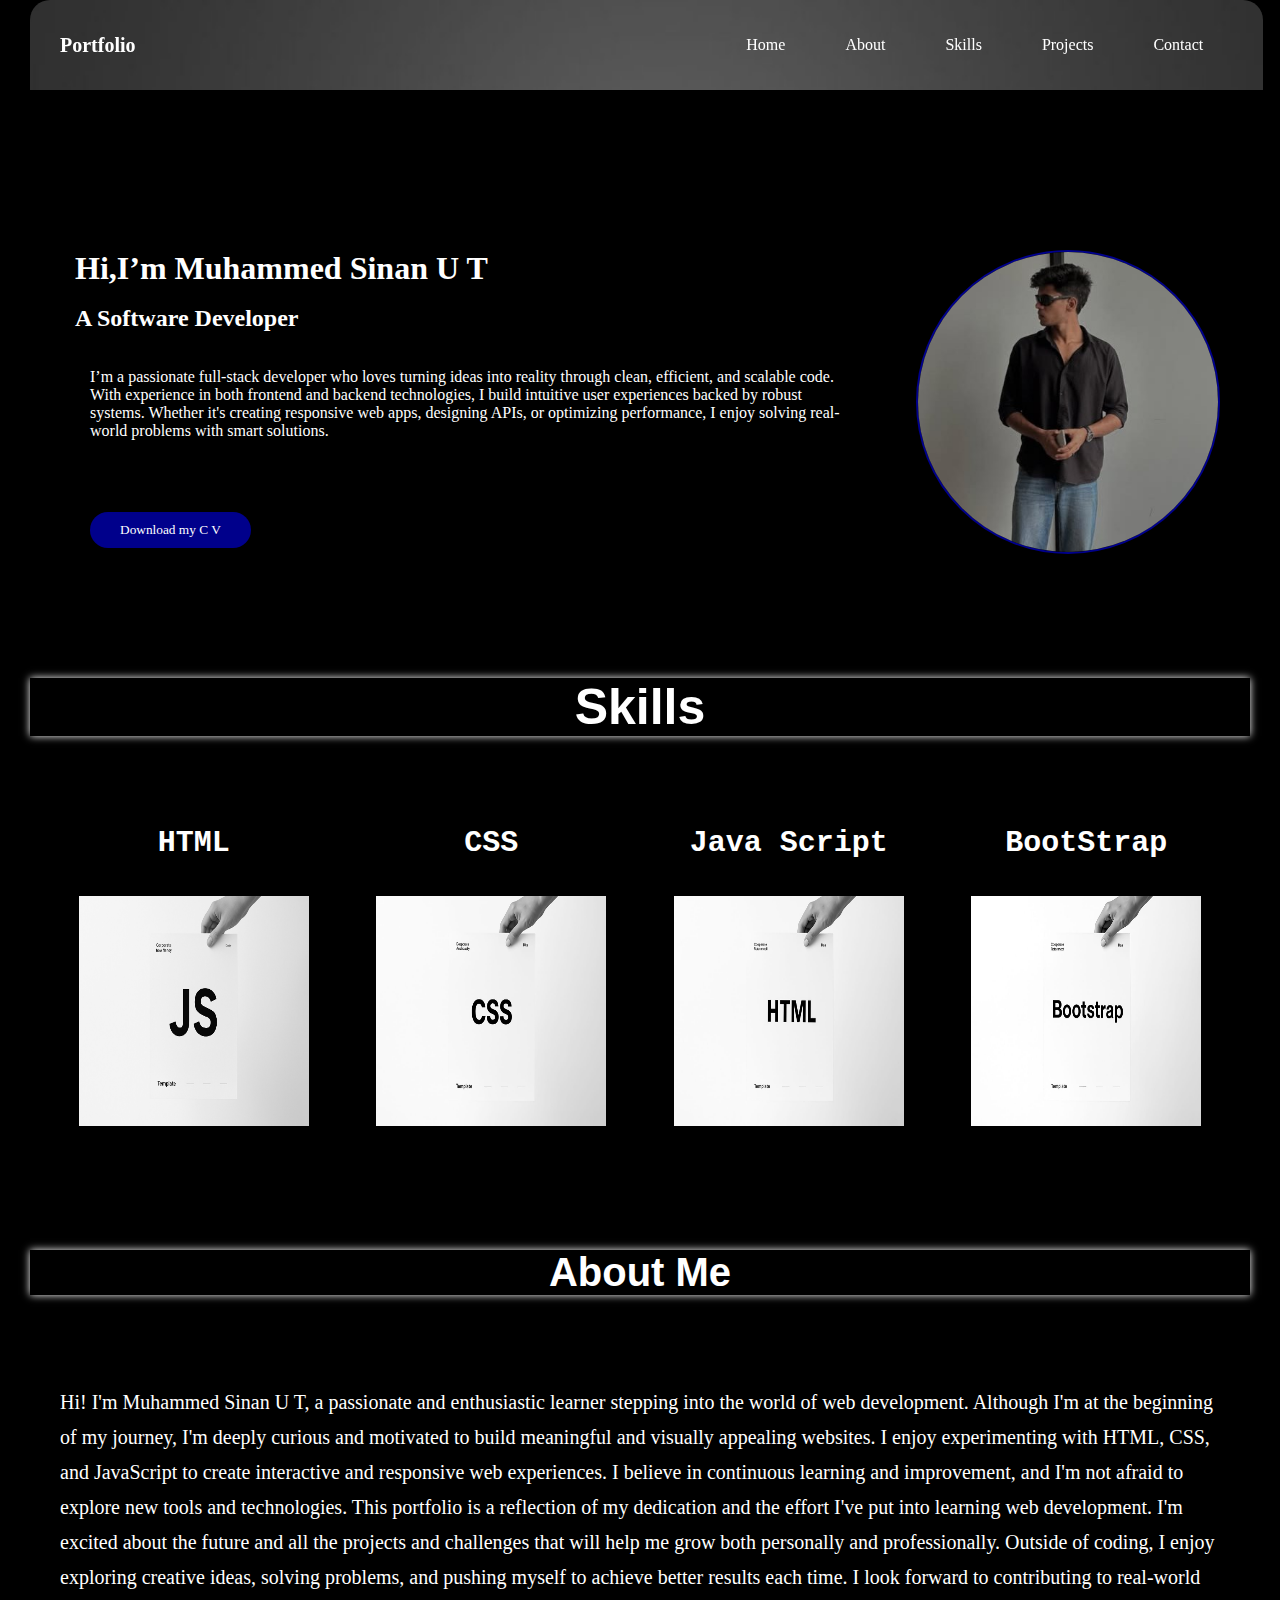
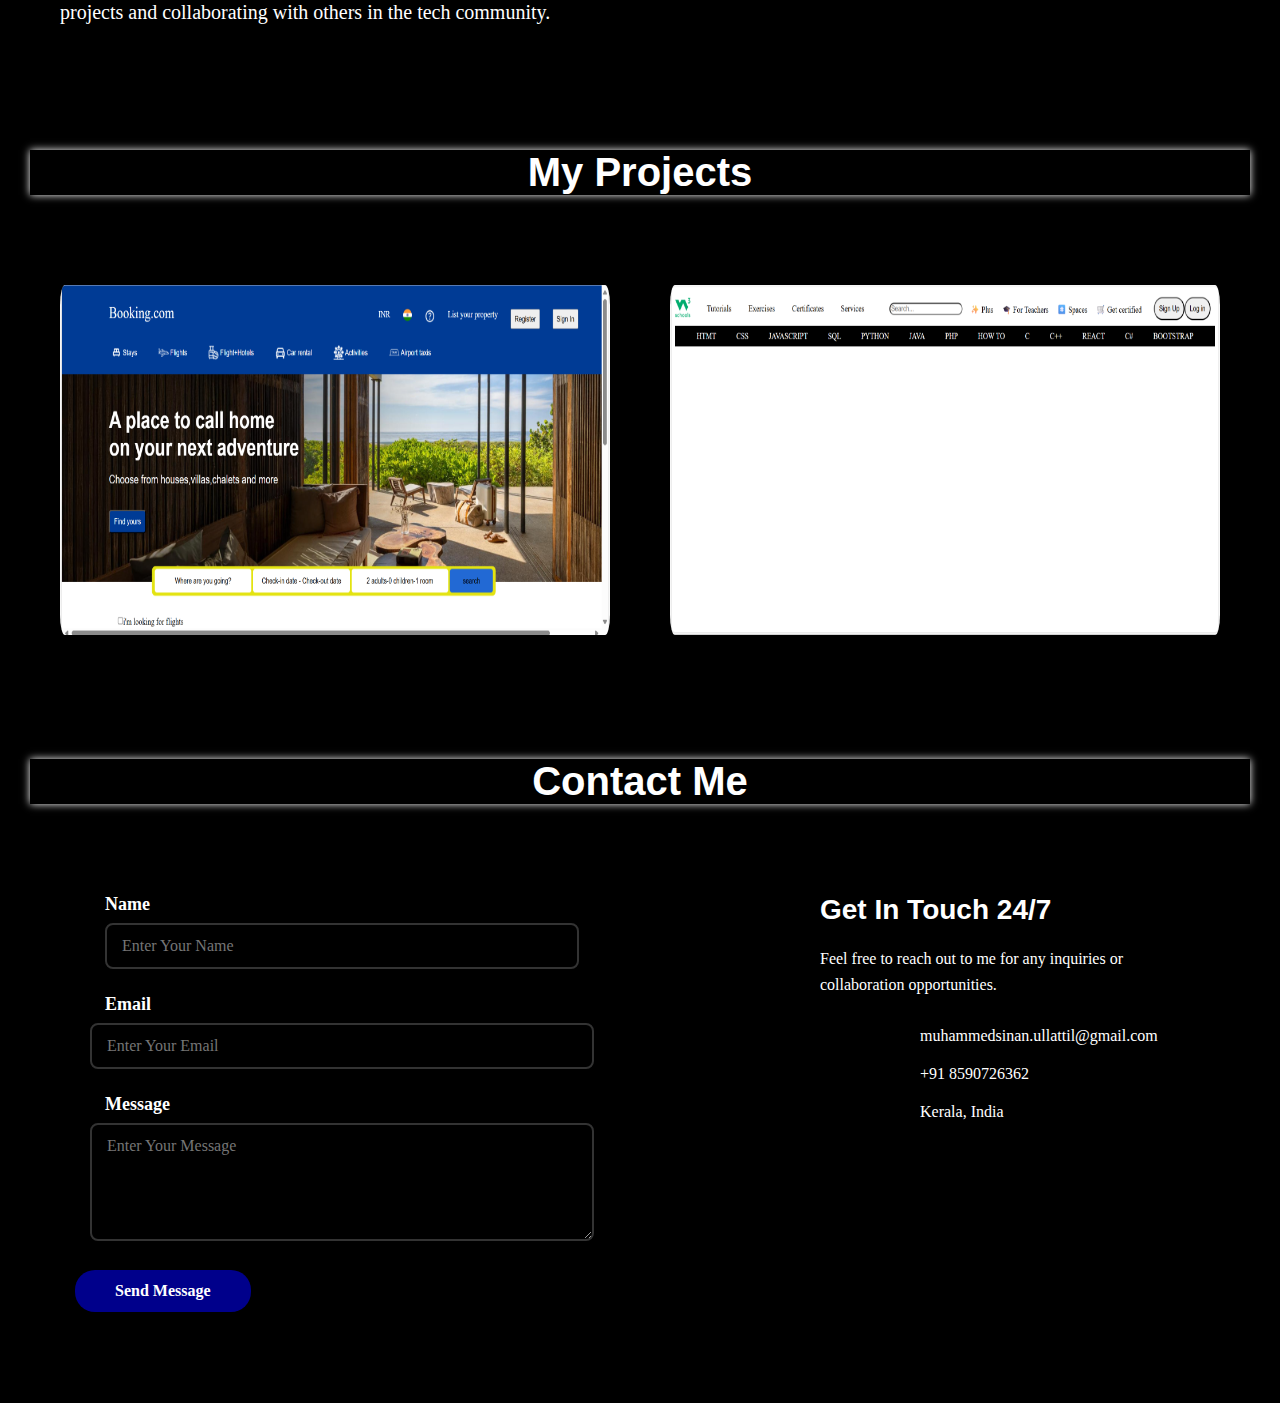
<file: port.html>
<!DOCTYPE html>
<html lang="en">
<head>
    <meta charset="UTF-8">
    <meta name="viewport" content="width=device-width, initial-scale=1.0">
    <title>Portfolio</title>
     <link rel="stylesheet" href="port.css">
     <link href='https://cdn.boxicons.com/fonts/brands/boxicons-brands.min.css' rel='stylesheet'>
    
</head>
<body>

<nav id="main">
    <div id="port">Portfolio</div>
    
        <ul>
            <li><a href="#">Home</a></li>
            <li><a href="#about">About</a></li>
            <li><a href="#myskill">Skills</a></li>
            <li><a href="#projects">Projects</a></li>
            <li><a href="#contact">Contact</a></li>
        </ul>

      </nav>
<div class="line"></div>
<section class="content">
 <div id="lastway">
    <h1>Hi,I’m Muhammed Sinan U T</h1><br>
    <h2>A Software Developer</h2> <br><br>
    <div class="photosec">
      <P> I’m a passionate full-stack 
        developer who loves turning ideas into reality through clean,
         efficient, and scalable code. With experience in both frontend 
         and backend technologies, I build intuitive user experiences
          backed by robust systems. Whether it's creating responsive web apps,
           designing APIs, or optimizing performance, I enjoy solving real-world
            problems with smart solutions.</P>

        
     </div>      <br><br><br><br>
    <div class="allicons">
      <div class="cv"><button >Download my C V</button>  </div>
    
      <div class="icons">
        
        <a href="https://www.instagram.com/____sinannn___ut/" target="_blank"><i class="bxl bx-instagram bx-wiggle " ></i></a>
        <a href="https://www.linkedin.com/in/sinan-ut-160845264/" target="_blank"><i class='bxl  bx-linkedin'  ></i></a>
        <a href="https://github.com/SINANUT"  target="_blank"><i class='bxl  bx-github' ></i> </a>
      </div>
      
    </div>
  </div> 
  <div class="myimg"><img class="myphoto" src="myphoto3.JPG" style="height: 300px;"> </div> 
</section>

<div class="line2"  id="myskill"></div>

<h1 class="myskill"> Skills</h1>
<div class="line3"></div>
<section class="secondsection">


<div> <h1>HTML</h1> <br><br>  <img src="js.jpg" style="width: 230px;height: 230px;"> </div>
<div> <h1>CSS</h1> <br> <br>  <img src="css.jpg" style="width: 230px;height: 230px;"> </div>
<div> <h1>Java Script</h1> <br> <br>  <img src="html.jpg" style="width: 230px;height: 230px;">  </div>
<div> <h1>BootStrap</h1> <br><br>  <img src="bootstrap.jpg" style="width: 230px;height: 230px;"> </div>

</section>
<div class="line2"  id="about"></div>


<h1 class="about" > About Me</h1>

<div class="line3"></div>

<section class="thirdsection">
  <p>Hi! I'm Muhammed Sinan U T, a passionate and enthusiastic learner stepping into the world of web development. Although I'm at the beginning of my journey, I'm deeply curious and motivated to build meaningful and visually appealing websites. I enjoy experimenting with HTML, CSS, and JavaScript to create interactive and responsive web experiences.

I believe in continuous learning and improvement, and I'm not afraid to explore new tools and technologies. This portfolio is a reflection of my dedication and the effort I've put into learning web development. I'm excited about the future and all the projects and challenges that will help me grow both personally and professionally.

Outside of coding, I enjoy exploring creative ideas, solving problems, and pushing myself to achieve better results each time. I look forward to contributing to real-world projects and collaborating with others in the tech community.
</p>
</div>

</section>
<div class="line2" id="projects"></div>

<h1 class="projects"> My Projects</h1>

<div class="line3"></div>

<section class="fourthsection">
  <div class="project">
  <div> <img class="book" src="Screenshot (45).PNG" style="width:550px; height: 350px;" >  </div>  <br><br><br><br><br><br>
  <div><img src="Screenshot (46).PNG"  style="width:550px; height: 350px;">  </div>

  </div>
</section>



<div class="line2" id="contact"></div>

<h1 class="contact-title" >Contact Me</h1>

<div class="line3"></div>

<section class="contact-section">
  <div class="contact-container">
    <div class="contact-form">
      <div class="form-group">

        
        <label for="name">Name</label>
        <form action="https://api.web3forms.com/submit" method="POST"> 
        <input type="text" id="name" placeholder="Enter Your Name" required>
      </div>

       <input type="hidden" name="access_key" value="15dcbe30-5dac-4447-a4fd-7ed528defb4e">

      <div class="form-group">
        <label for="email">Email</label>
        <input type="email" id="email" placeholder="Enter Your Email" required>
      </div>
      
      <div class="form-group">
        <label for="message">Message</label>
        <textarea id="message" placeholder="Enter Your Message" rows="5" required></textarea>
      </div>
      
      <button type="submit" class="submit-btn">Send Message</button>
    </div>
    </form>
    

    <div class="contact-info">
      <h3>Get In Touch 24/7</h3>
      <p>Feel free to reach out to me for any inquiries or collaboration opportunities. </p>
      
      <div class="contact-details">
        <div class="contact-item">
          <i class='bx bx-envelope'></i>
          <div> muhammedsinan.ullattil@gmail.com </div>
        </div>
        <div class="contact-item">
          <i class='bx bx-phone'></i>
          <div>+91 8590726362</div>
        </div>
        <div class="contact-item">
          <i class='bx bx-location'></i>
          <div>Kerala, India</div>
        </div>
      </div>
    </div>
  </div>
</section>
<div class="line3"></div>



</body>
</html>
</file>
<file: port.css>
*{
    margin: 0;
    padding: 0;
    font-family:calibri;
    padding-right: 15px;
    padding-left: 15px;
}
body{

    background-color: black;
}
/* body:hover{
    transform: scale(2);
} */
#main{
    position:fixed;
    /* padding: 20px ;9px */
    width:94%;
    height: 90px;
    background-image: url(./navback.jpg);
    background-repeat: no-repeat;
    background-size: cover;
    border-radius: 20px 20px 0px 0px;
    display: flex;
    justify-content: space-between;
    align-items: center;
}
ul {
    list-style: none;
    display: flex;
    flex-direction: row;
}
#port{
    font-family: inherit;
    font-size: 20px;
    font-weight: 800;
    color: white;
}
li a {

     color: white;
     text-decoration: none;
}
li a:hover{
    color:black;
    font-weight: 700;
}
.line{
    height: 250px;
}
.content{
    display: flex;
    color:white;
}
.allicons{
  display: flex;  
} 
.cv button{
    padding: 10px 30px 10px 30px;
    background-color: darkblue;
    color:white;
    border: 0px;
    border-radius: 20px;
    cursor: pointer; 
}
.icons a{
    font-size: 24px;
    color: azure;
}
.icons a:hover{
    color:darkblue;
    font-size: 30px;
}
.photosec{
    display: flex;
}
.myphoto{
    padding:0px;
    border:2px solid darkblue;
    border-radius: 200px;
}
.line2{
    height: 120px;
}
.myskill{
    text-align: center;
        color:white;
        font-family: 'Lucida Sans', 'Lucida Sans Regular', 'Lucida Grande', 'Lucida Sans Unicode', Geneva, Verdana, sans-serif;
        font-size: 50px;
        box-shadow: 0px 0px 8px;
}
.myskill:hover{
    color: darkblue;
}
.line3{
    height: 90px;
}
.secondsection{
    color:white;
    display: flex;
   
    justify-content: space-around;
}
.secondsection h1{
    text-align: center;
    font-size: 30px;
    font-family: monospace;
   
}
.secondsection h1:hover{
    color: darkblue;
}
.about{
    text-align: center;
    color:white;
    font-family: 'Lucida Sans', 'Lucida Sans Regular', 'Lucida Grande', 'Lucida Sans Unicode', Geneva, Verdana, sans-serif;
    font-size: 40px;
    box-shadow: 0px 0px 8px;
}
.about:hover{
   color: darkblue;
}
.thirdsection{
    color:white;
    font-size: 20px;
    line-height: 35px;
    font-weight: 500;
}   
.projects{
    text-align: center;
    color:white;
    font-family: 'Lucida Sans', 'Lucida Sans Regular', 'Lucida Grande', 'Lucida Sans Unicode', Geneva, Verdana, sans-serif;
    font-size: 40px;
    box-shadow: 0px 0px 8px;
}
.projects:hover{
   color: darkblue;
}
.project{
    display: flex;
    justify-content: center;
    align-items: center;
}
.project img{
    border-radius: 20px;
}


.contact-title {
  text-align: center;
  color: white;
  font-family: "Lucida Sans", "Lucida Sans Regular", "Lucida Grande", "Lucida Sans Unicode", Geneva, Verdana, sans-serif;
  font-size: 40px;
  box-shadow: 0px 0px 8px;
  margin-bottom: 0;
}

.contact-title:hover {
  color: darkblue;
}

.contact-section {
  color: white;
  padding: 0 15px;
}

.contact-container {
  display: flex;
  justify-content: space-between;
  align-items: flex-start;
  gap: 60px;
  max-width: 1200px;
  margin: 0 auto;
}

.contact-form {
  flex: 1;
  max-width: 500px;
}

.form-group {
  margin-bottom: 25px;
}

.form-group label {
  display: block;
  color: white;
  font-size: 18px;
  font-weight: 600;
  margin-bottom: 8px;
  font-family: calibri;
}

.form-group input,
.form-group textarea {
  width: 100%;
  padding: 12px 15px;
  background-color: transparent;
  border: 2px solid #333;
  border-radius: 8px;
  color: white;
  font-size: 16px;
  font-family: calibri;
  transition: all 0.3s ease;
}

.form-group input:focus,
.form-group textarea:focus {
  outline: none;
  border-color: darkblue;
  box-shadow: 0 0 10px rgba(0, 0, 139, 0.3);
}


.submit-btn {
  padding: 12px 40px;
  background-color: darkblue;
  color: white;
  border: none;
  border-radius: 20px;
  font-size: 16px;
  font-weight: 600;
  cursor: pointer;
  transition: all 0.3s ease;
  font-family: calibri;
}

.submit-btn:hover {
  background-color: #0000cd;
  transform: translateY(-2px);
  box-shadow: 0 5px 15px rgba(0, 0, 139, 0.4);
}

.contact-info {
  flex: 1;
  max-width: 400px;
}

.contact-info h3 {
  color: white;
  font-size: 28px;
  margin-bottom: 20px;
  font-family: "Lucida Sans", "Lucida Sans Regular", "Lucida Grande", "Lucida Sans Unicode", Geneva, Verdana, sans-serif;
}

.contact-info p {
  color: white;
  font-size: 16px;
  line-height: 1.6;
  margin-bottom: 30px;
  font-family: calibri;
}

.contact-details {
  display: flex;
  flex-direction: column;
  gap: 20px;
}

.contact-item {
  display: flex;
  align-items: center;
  gap: 15px;
  color: white;
  font-size: 16px;
  font-family: calibri;
}

.contact-item i {
  font-size: 20px;
  color: darkblue;
  width: 25px;
}

.contact-item:hover {
  color: darkblue;
  cursor: pointer;
}


@media (max-width: 1170px) {
  .contact-container {
    flex-direction: column;
    gap: 40px;
  }

  .contact-form,
  .contact-info {
    max-width: 100%;
  }

  .contact-title {
    font-size: 35px;
  }
}

@media (max-width: 768px) {
  .contact-container {
    gap: 30px;
  }

  .contact-title {
    font-size: 30px;
  }

  .contact-info h3 {
    font-size: 24px;
  }

  .form-group input,
  .form-group textarea {
    padding: 10px 12px;
  }

  .submit-btn {
    padding: 10px 30px;
    font-size: 14px;
  }
}


@media(max-width:1120px){
    .project{
        display: flex;
        flex-direction: column;
    }
} 


@media(max-width:700px){
  .secondsection{
       display: flex;
        flex-direction: column;
  }
}
</file>
